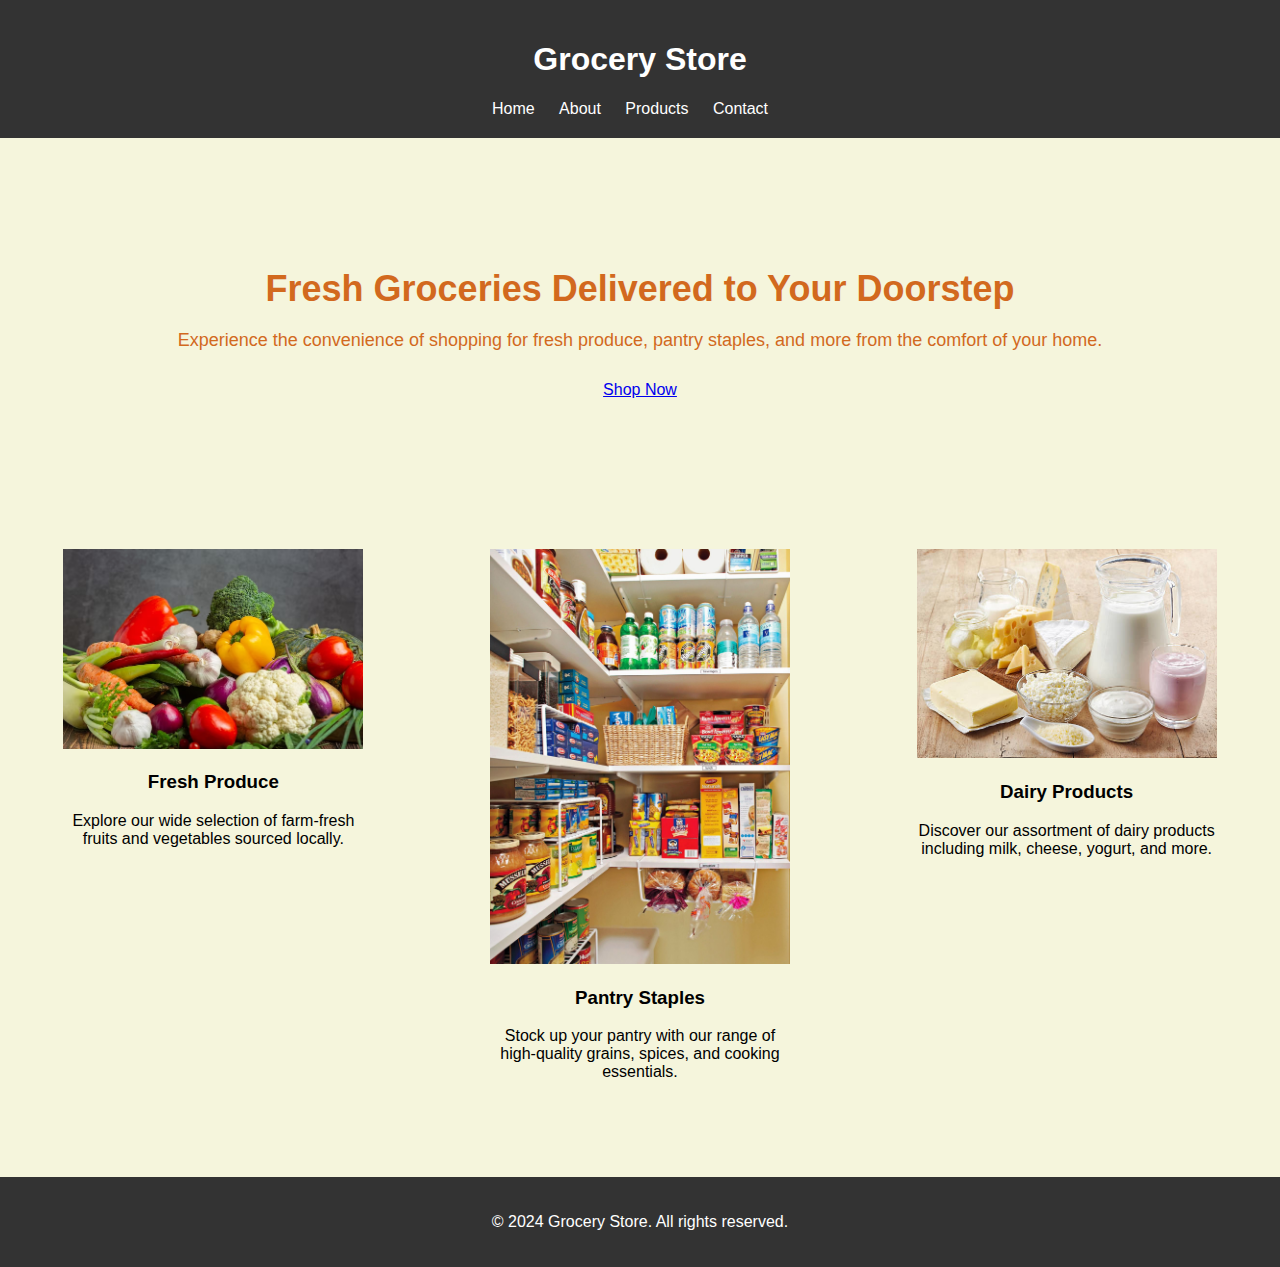
<file: index.html>
<!DOCTYPE html>
<html lang="en">
<head>
    <meta charset="UTF-8">
    <meta name="viewport" content="width=device-width, initial-scale=1.0">
    <title>Grocery Landing Page</title>
    <link rel="stylesheet" href="styles.css">
</head>
<body>
    <header class="header">
        <div class="container">
            <h1>Grocery Store</h1>
            <nav>
                <ul>
                    <li><a href="#">Home</a></li>
                    <li><a href="#">About</a></li>
                    <li><a href="#">Products</a></li>
                    <li><a href="#">Contact</a></li>
                </ul>
            </nav>
        </div>
    </header>
    <section class="hero">
        <div class="hero-content">
            <h2>Fresh Groceries Delivered to Your Doorstep</h2>
            <p>Experience the convenience of shopping for fresh produce, pantry staples, and more from the comfort of your home.</p>
            <a href="#" class="cta-btn">Shop Now</a>
        </div>
    </section>
    <section class="features">
        <div class="feature">
            <img src="vegetables.jpg" alt="Vegetables">
            <h3>Fresh Produce</h3>
            <p>Explore our wide selection of farm-fresh fruits and vegetables sourced locally.</p>
        </div>
        <div class="feature">
            <img src="pantry.jpg" alt="Pantry">
            <h3>Pantry Staples</h3>
            <p>Stock up your pantry with our range of high-quality grains, spices, and cooking essentials.</p>
        </div>
        <div class="feature">
            <img src="dairy.jpg" alt="Dairy">
            <h3>Dairy Products</h3>
            <p>Discover our assortment of dairy products including milk, cheese, yogurt, and more.</p>
        </div>
    </section>
    <footer>
        <p>&copy; 2024 Grocery Store. All rights reserved.</p>
    </footer>
</body>
</html>
</file>
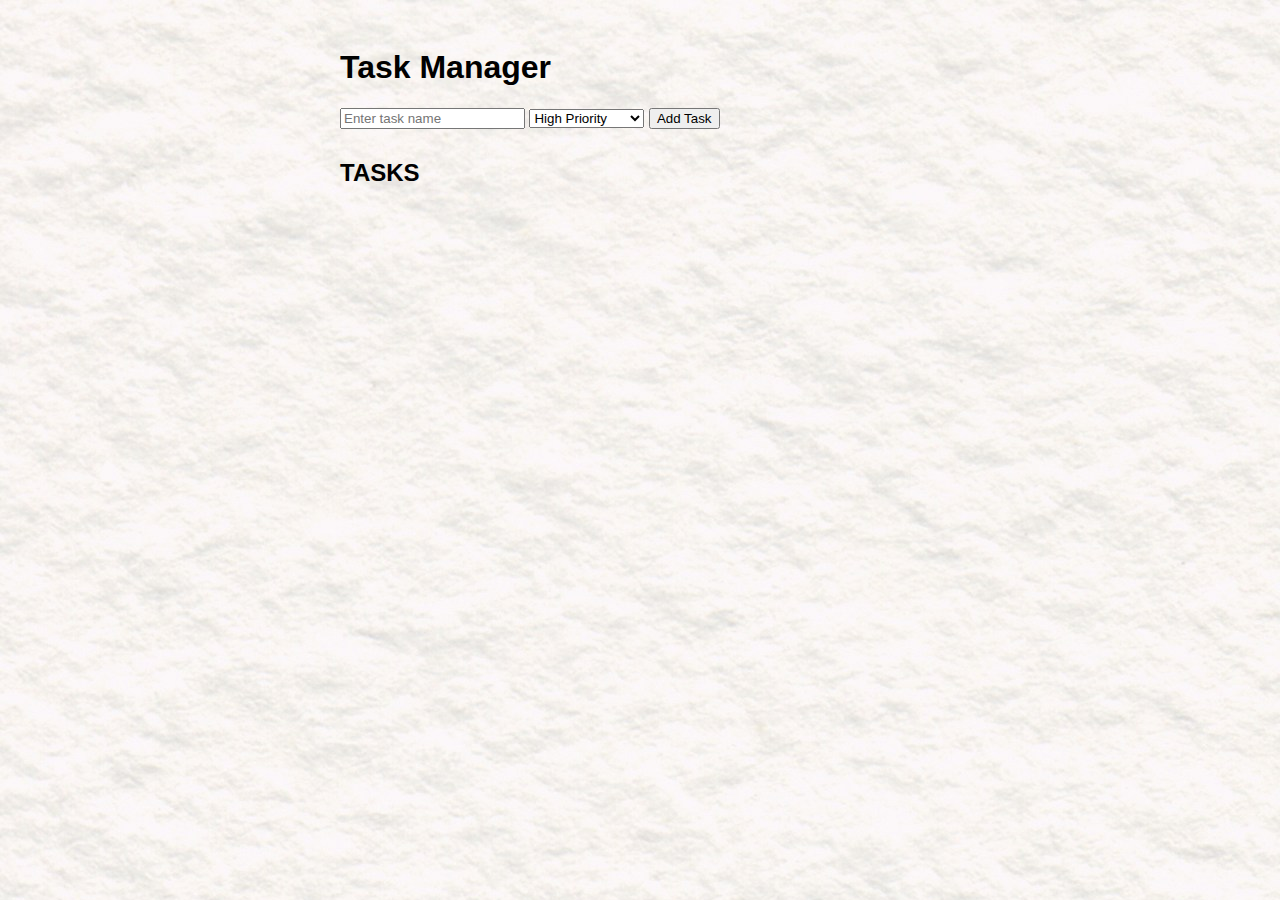
<file: task2/index.html>
<!DOCTYPE html>
<html lang="en">
<head>
  <meta charset="UTF-8">
  <meta name="viewport" content="width=device-width, initial-scale=1.0">
  <title>Website Project Task Manager</title>
  <link rel="stylesheet" href="styles.css">
</head>
<body>
  <div class="task-manager">
    <h1>Task Manager</h1>
    <div class="task-form">
      <input type="text" id="taskName" placeholder="Enter task name">
      <select id="priority">
        <option value="high">High Priority</option>
        <option value="medium">Medium Priority</option>
        <option value="low">Low Priority</option>
      </select>
      <button onclick="addTask()">Add Task</button>
    </div>
    <div class="task-list">
      <h2>TASKS</h2>
      <ul id="tasks">
        <!-- Task items will be dynamically added here -->
      </ul>
    </div>
  </div>

  <script src="script.js"></script>
</body>
</html>
</file>
<file: styles.css>
body {
    font-family: Arial, sans-serif;
    margin: 0;
    padding: 0;
    background-color: #f9f9f9;
}

header {
    background-color: #333;
    color: #fff;
    padding: 20px 0;
    text-align: center;
}

header nav ul {
    list-style: none;
    margin: 0;
    padding: 0;
}

header nav ul li {
    display: inline;
    margin-right: 20px;
}

header nav ul li a {
    color: #fff;
    text-decoration: none;
}


.hero {
    
    background: beige;
    
    color: chocolate;
    padding: 100px 0;
    text-align: center;
}

.hero h2 {
    font-size: 36px;
    margin-bottom: 20px;
}

.hero p {
    font-size: 18px;
    margin-bottom: 30px;
}

.features {
    background: beige;
    
    display: flex;
    justify-content: space-around;
    flex-wrap: wrap;
    padding: 50px 0;
}

.feature {
    text-align: center;
    max-width: 300px;
    margin-bottom: 30px;
}

.feature img {
    max-width: 100%;
}

footer {
    background-color: #333;
    color: #fff;
    text-align: center;
    padding: 20px 0;
}
</file>
<file: task2/styles.css>
/* styles.css */
body {
    font-family: Arial, sans-serif;
    background-image: url('white.jpg');
  }
  
  .task-manager {
    max-width: 600px;
    margin: 0 auto;
    padding: 20px;
    font-family: 'Gill Sans', 'Gill Sans MT', Calibri, 'Trebuchet MS', sans-serif;
    
  }
  
  .task-form input[type="text"],
  .task-form select,
  .task-form button {
    margin-bottom: 10px;
  }
  
  .task-list {
    margin-top: 20px;
    font-family:'Gill Sans', 'Gill Sans MT', Calibri, 'Trebuchet MS', sans-serif;
  }
  
  .task-item {
    margin-bottom: 10px;
    
  }
  
  .task-item.high {
    color: red;
  }
  
  .task-item.medium {
    color: orange;
  }
  
  .task-item.low {
    color: green;
  }
</file>
